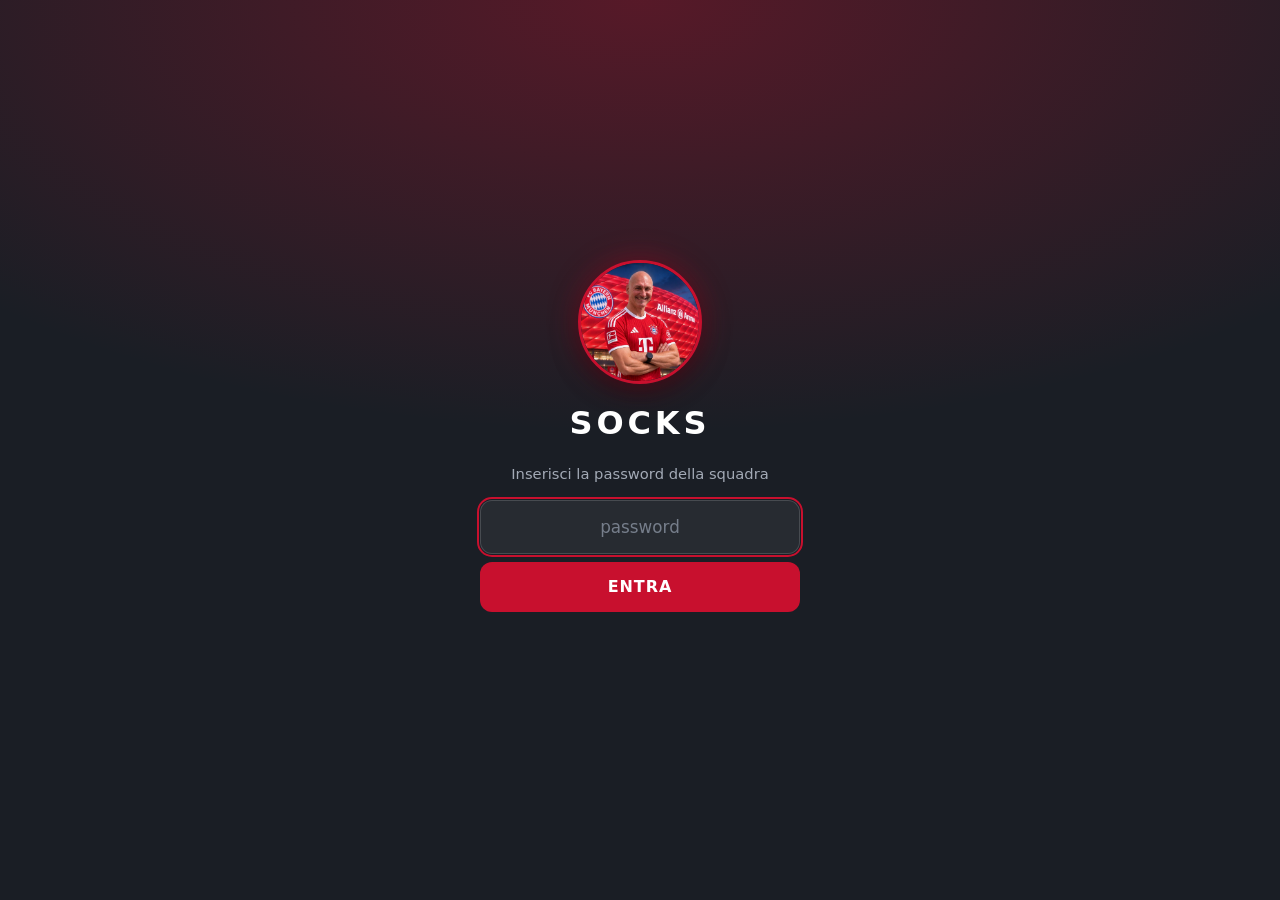
<file: index.html>
<!doctype html>
<html lang="it">
<head>
<meta charset="utf-8">
<meta name="viewport" content="width=device-width, initial-scale=1, viewport-fit=cover">
<meta name="theme-color" content="#1a1e25">
<meta name="apple-mobile-web-app-capable" content="yes">
<meta name="apple-mobile-web-app-status-bar-style" content="black-translucent">
<meta http-equiv="Content-Security-Policy" content="default-src 'none'; script-src 'self'; style-src 'self' 'unsafe-inline'; img-src 'self' data:; manifest-src 'self'; connect-src 'self'; base-uri 'none'; form-action 'self'">
<title>SOCKS</title>
<link rel="manifest" href="manifest.webmanifest">
<link rel="icon" href="icons/logo.jpg" type="image/jpeg">
<link rel="apple-touch-icon" href="icons/logo.jpg">
<link rel="stylesheet" href="css/app.css">
</head>
<body>
<div id="app"><p class="caricamento">Caricamento…</p></div>
<script type="module" src="js/app.js"></script>
</body>
</html>
</file>
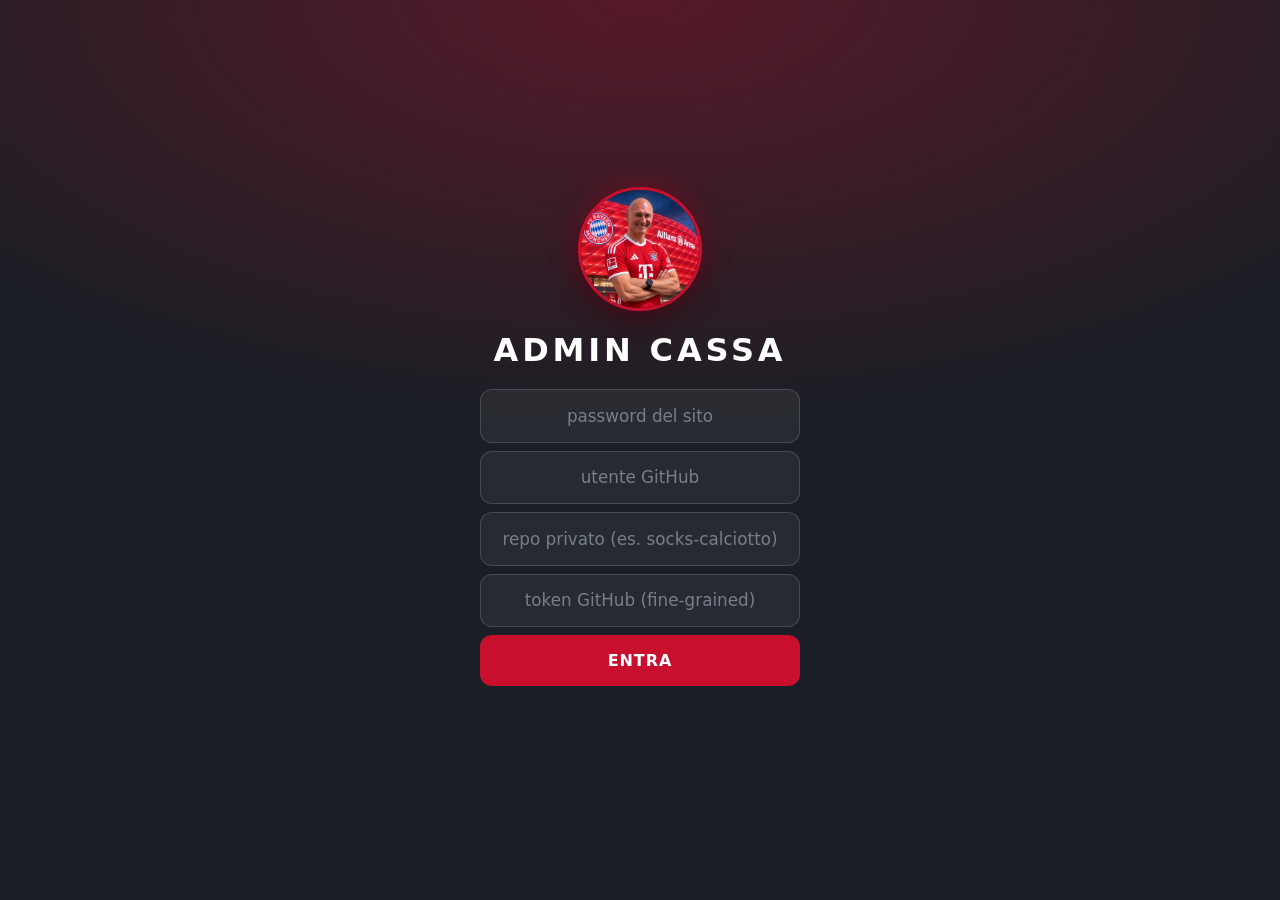
<file: admin.html>
<!doctype html>
<html lang="it">
<head>
<meta charset="utf-8">
<meta name="viewport" content="width=device-width, initial-scale=1, viewport-fit=cover">
<meta name="theme-color" content="#1a1e25">
<meta name="robots" content="noindex">
<meta http-equiv="Content-Security-Policy" content="default-src 'none'; script-src 'self'; style-src 'self' 'unsafe-inline'; img-src 'self' data:; manifest-src 'self'; connect-src 'self' https://api.github.com; base-uri 'none'; form-action 'self'">
<title>SOCKS · admin</title>
<link rel="icon" href="icons/logo.jpg" type="image/jpeg">
<link rel="apple-touch-icon" href="icons/logo.jpg">
<link rel="stylesheet" href="css/app.css">
<style>
  form.op { display: grid; grid-template-columns: minmax(0, 1fr); gap: var(--s-2); }
  form.op select { width: 100%; min-width: 0; }
  form.op label { display: flex; flex-direction: column; gap: .25rem; font-size: .68rem; color: var(--muto); text-transform: uppercase; letter-spacing: .06em; font-weight: 700; }
  form.op input, form.op select, form.op textarea { padding: .6rem; border: 1px solid var(--bordo); border-radius: var(--r-sm); background: var(--carta); color: var(--testo); font-size: 1rem; font-weight: 400; text-transform: none; letter-spacing: 0; }
  form.op input:focus, form.op select:focus, form.op textarea:focus { outline: 2px solid var(--brand); outline-offset: 1px; }
  .esito-op { min-height: 1.4em; font-size: .9rem; font-weight: 600; }
  .ok { color: var(--ok); } .ko { color: var(--ko); }
  .presenze { display: grid; grid-template-columns: 1fr 1fr; gap: 0 var(--s-3); }
  .presenze label { flex-direction: row; align-items: center; gap: .5rem; padding: .35rem 0; font-size: .95rem; color: var(--testo); text-transform: none; letter-spacing: 0; font-weight: 400; }
  .presenze input { width: 1.1rem; height: 1.1rem; accent-color: var(--brand); }
  .schede { position: sticky; top: 0; z-index: 2; margin: var(--s-2) 0; }
  .anteprima { min-height: 1.2em; font-size: .9rem; }
  form.op label.in-riga { flex-direction: row; align-items: center; gap: .5rem; }
  button.link { background: none; border: 0; padding: 0; font: inherit; font-weight: 700; color: var(--brand); text-decoration: underline; text-underline-offset: 3px; cursor: pointer; text-align: left; }
  .bottone.piccolo { padding: .3rem .6rem; font-size: .8rem; }
  details.giocatore { border-bottom: 1px solid var(--bordo); }
  details.giocatore:last-child { border-bottom: 0; }
  details.giocatore summary { display: flex; justify-content: space-between; align-items: center; gap: var(--s-2); padding: .55rem 0; cursor: pointer; list-style: none; }
  details.giocatore summary::-webkit-details-marker { display: none; }
  details.giocatore summary > span:last-child { text-align: right; white-space: nowrap; }
  details.giocatore form { padding-bottom: var(--s-3); }
  #estratto { scroll-margin-top: 5rem; }
  table.estratto td { vertical-align: top; }
  table.estratto td.sx { white-space: normal; }
  table.estratto .bottone.piccolo { margin-top: .35rem; }
  .controllo { padding: .5rem 0; border-bottom: 1px solid var(--bordo); }
  .controllo:last-of-type { border-bottom: 0; }
</style>
</head>
<body>
<div id="app"><p class="caricamento">Caricamento…</p></div>
<script type="module" src="js/admin.js"></script>
</body>
</html>
</file>
<file: css/app.css>
/* ============================================================================
   SOCKS — design system
   Tre livelli: primitivi (valori grezzi) → semantici (ruolo) → componenti.
   Nei componenti non si usano mai valori grezzi, solo var().
   Palette: rosso e nero della squadra su una scala di grigi chiari.
   ========================================================================== */

/* --- LIVELLO 1: primitivi ------------------------------------------------ */
:root {
  /* rosso squadra */
  --red-50:  #fff1f2;
  --red-100: #ffe0e2;
  --red-200: #fdc3c8;
  --red-300: #f9939c;
  --red-400: #f25a68;
  --red-500: #e12b3c;
  --red-600: #c8102e;   /* primario */
  --red-700: #a50c25;
  --red-800: #820b1f;
  --red-900: #5f0a18;

  /* nero e scala di grigi chiari */
  --n-0:   #ffffff;
  --n-25:  #fbfbfc;
  --n-50:  #f5f6f8;
  --n-100: #eef0f3;
  --n-200: #e2e5ea;
  --n-300: #cfd4dc;
  --n-400: #a3aab6;
  --n-500: #767e8b;
  --n-600: #545b66;
  --n-700: #3a3f48;
  --n-800: #23272d;
  --n-850: #1a1e25;   /* carbone: superfici forti (intestazione, accesso) */
  --n-900: #14171b;
  --n-950: #0a0c0e;

  /* colori di stato (unica eccezione cromatica: il verde della vittoria) */
  --green-100: #d9f2e3;
  --green-600: #0f8a4d;
  --green-400: #34c57e;
  --amber-100: #fff3d4;
  --amber-600: #8a6100;
  --amber-400: #f0b429;

  /* forma e movimento */
  --r-sm: 8px;  --r-md: 12px;  --r-lg: 16px;  --r-full: 999px;
  --s-1: .25rem; --s-2: .5rem; --s-3: .75rem; --s-4: 1rem; --s-6: 1.5rem;
  --shadow-sm: 0 1px 2px rgba(10, 12, 14, .06);
  --shadow-md: 0 4px 16px rgba(10, 12, 14, .10);
  --font: -apple-system, system-ui, "Segoe UI", Roboto, "Helvetica Neue", sans-serif;
  --tab-h: 66px;
}

/* --- LIVELLO 2: semantici (chiaro) --------------------------------------- */
:root {
  color-scheme: light dark;

  --brand:        var(--red-600);
  --brand-hover:  var(--red-700);
  --brand-tint:   var(--red-50);
  --brand-border: var(--red-200);
  --on-brand:     var(--n-0);

  --ink:          var(--n-850);   /* carbone delle superfici forti */
  --on-ink:       var(--n-0);
  --on-ink-muto:  var(--n-400);

  --sfondo:       var(--n-50);
  --carta:        var(--n-0);
  --carta-alt:    var(--n-25);
  --testo:        var(--n-900);
  --muto:         var(--n-500);
  --bordo:        var(--n-200);
  --bordo-forte:  var(--n-300);

  --ok:      var(--green-600);
  --ok-tint: var(--green-100);
  --neutro:  var(--n-400);
  --ko:      var(--red-600);
  --avviso-bg:     var(--amber-100);
  --avviso:        var(--amber-600);
  --avviso-bordo:  #f5dfa8;
}

/* --- LIVELLO 2b: semantici (scuro) --------------------------------------- */
@media (prefers-color-scheme: dark) {
  :root {
    --brand:        var(--red-500);
    --brand-hover:  var(--red-400);
    --brand-tint:   rgba(225, 43, 60, .14);
    --brand-border: rgba(225, 43, 60, .35);

    /* al buio l'intestazione è più chiara della pagina, così stacca */
    --ink:          var(--n-850);
    --sfondo:       var(--n-950);
    --carta:        var(--n-900);
    --carta-alt:    #101317;
    --testo:        var(--n-100);
    --muto:         var(--n-400);
    --bordo:        #262a30;
    --bordo-forte:  #343941;

    --ok:      var(--green-400);
    --ok-tint: rgba(52, 197, 126, .16);
    --neutro:  var(--n-600);
    --ko:      var(--red-400);
    --avviso-bg:    rgba(240, 180, 41, .12);
    --avviso:       var(--amber-400);
    --avviso-bordo: rgba(240, 180, 41, .3);
    --shadow-sm: 0 1px 2px rgba(0, 0, 0, .5);
    --shadow-md: 0 4px 16px rgba(0, 0, 0, .55);
  }
}

/* --- LIVELLO 3: componenti ----------------------------------------------- */

* { box-sizing: border-box; }
html, body {
  margin: 0; background: var(--sfondo); color: var(--testo);
  font: 16px/1.45 var(--font);
  -webkit-font-smoothing: antialiased; -webkit-text-size-adjust: 100%;
}
a { color: var(--brand); text-decoration-thickness: 1px; text-underline-offset: 2px; }
button, select, input, textarea { font: inherit; }
button { cursor: pointer; }
.caricamento { text-align: center; padding: 3rem 1rem; color: var(--muto); }

/* Intestazione: barra nera con filo rosso, come una fascia da capitano */
header.testa {
  position: sticky; top: 0; z-index: 5;
  background: var(--ink); color: var(--on-ink);
  border-bottom: 3px solid var(--brand);
  padding: var(--s-3) var(--s-4); padding-top: max(var(--s-3), env(safe-area-inset-top));
  display: flex; align-items: center; gap: var(--s-3);
}
.logo-squadra {
  width: 36px; height: 36px;
  border-radius: var(--r-full);
  object-fit: cover; object-position: top center;
  border: 2px solid var(--brand);
  box-shadow: 0 2px 8px rgba(0, 0, 0, .4);
  flex-shrink: 0;
}
header.testa h1 {
  font-size: 1.05rem; margin: 0; flex: 1;
  font-weight: 800; letter-spacing: .09em; text-transform: uppercase;
}
header.testa .agg { font-size: .7rem; color: var(--on-ink-muto); text-align: right; line-height: 1.25; font-variant-numeric: tabular-nums; }
header.testa .agg .stale {
  display: inline-block; margin-top: 3px; background: var(--brand); color: var(--on-brand);
  border-radius: var(--r-sm); padding: .05rem .4rem; font-weight: 700; font-size: .68rem;
  text-transform: uppercase; letter-spacing: .04em;
}
header.testa button {
  background: transparent; color: var(--on-ink); border: 1px solid rgba(255, 255, 255, .28);
  border-radius: var(--r-sm); padding: .3rem .6rem; font-size: .82rem; font-weight: 600;
}
header.testa button:active { background: rgba(255, 255, 255, .12); }

main {
  padding: var(--s-4);
  padding-bottom: calc(var(--tab-h) + var(--s-4) + env(safe-area-inset-bottom));
  max-width: 720px; margin: 0 auto;
}
main h2 { font-size: 1.35rem; margin: 0 0 var(--s-3); font-weight: 800; letter-spacing: -.015em; }
main h3 {
  font-size: .74rem; margin: var(--s-6) 0 var(--s-2); color: var(--muto);
  text-transform: uppercase; letter-spacing: .09em; font-weight: 700;
}

.card {
  background: var(--carta); border: 1px solid var(--bordo); border-radius: var(--r-lg);
  padding: var(--s-3) var(--s-4); margin-bottom: var(--s-3); box-shadow: var(--shadow-sm);
}
.card h3 { margin-top: 0; }
.card.avviso { background: var(--avviso-bg); color: var(--avviso); border-color: var(--avviso-bordo); box-shadow: none; }
.card.avviso a { color: inherit; }
.vuoto { color: var(--muto); text-align: center; padding: var(--s-6) var(--s-2); font-size: .92rem; }
.grande { font-size: 1.9rem; font-weight: 800; line-height: 1.05; letter-spacing: -.02em; font-variant-numeric: tabular-nums; }
.muto { color: var(--muto); font-size: .88rem; }
.riga { display: flex; justify-content: space-between; align-items: baseline; gap: var(--s-2); }
.riga + .riga { margin-top: var(--s-1); }

/* Riquadri statistica: numero grande, etichetta micro */
.griglia { display: grid; grid-template-columns: repeat(auto-fit, minmax(120px, 1fr)); gap: var(--s-2); }
.griglia .cella {
  background: var(--carta); border: 1px solid var(--bordo); border-radius: var(--r-md);
  padding: var(--s-3); box-shadow: var(--shadow-sm);
}
.griglia .cella .n { font-size: 1.45rem; font-weight: 800; letter-spacing: -.02em; font-variant-numeric: tabular-nums; }
.griglia .cella .l { font-size: .68rem; color: var(--muto); text-transform: uppercase; letter-spacing: .07em; font-weight: 700; margin-top: 2px; }
/* Le ultime cinque devono stare su una riga sola anche nella colonna più stretta */
.griglia .cella .n { white-space: nowrap; }
.griglia .cella .n .esito { min-width: 1.15rem; padding: .12rem .22rem; font-size: .66rem; }

table.tab { width: 100%; border-collapse: collapse; font-size: .9rem; font-variant-numeric: tabular-nums; }
table.tab th, table.tab td { padding: .5rem .4rem; text-align: right; border-bottom: 1px solid var(--bordo); white-space: nowrap; }
table.tab tr:last-child td { border-bottom: 0; }
table.tab th { color: var(--muto); font-weight: 700; font-size: .68rem; text-transform: uppercase; letter-spacing: .06em; }
table.tab th:first-child, table.tab td:first-child, table.tab .sx { text-align: left; }
/* la nostra squadra: fondo rosso tenue e barra rossa a sinistra */
table.tab tr.noi { background: var(--brand-tint); font-weight: 700; }
table.tab tr.noi td:first-child { box-shadow: inset 3px 0 0 var(--brand); }
table.tab td.nome { max-width: 42vw; overflow: hidden; text-overflow: ellipsis; }
/* I nomi nelle tabelle sono nomi, non link da rincorrere: quando ogni riga è cliccabile il
   colore non distingue più niente. Resta la sottolineatura come affordance, il rosso torna al tocco. */
table.tab td.nome a, .formazioni th a { color: inherit; text-decoration-color: var(--bordo-forte); text-underline-offset: 3px; }
table.tab td.nome a:hover, table.tab td.nome a:focus-visible,
.formazioni th a:hover, .formazioni th a:focus-visible { color: var(--brand); text-decoration-color: currentColor; }
.scroll-x { overflow-x: auto; -webkit-overflow-scrolling: touch; }

.esito {
  display: inline-block; min-width: 1.5rem; text-align: center; border-radius: var(--r-sm);
  color: var(--n-0); font-weight: 800; font-size: .72rem; padding: .15rem .35rem; letter-spacing: .02em;
}
.esito.V { background: var(--ok); }
.esito.N { background: var(--neutro); }
.esito.P { background: var(--ko); }
.esito.x { background: var(--bordo); color: var(--muto); }
.pos { color: var(--ok); font-weight: 700; }
.neg { color: var(--ko); font-weight: 700; }

.partita { display: grid; grid-template-columns: 1fr auto 1fr; align-items: center; gap: var(--s-2); padding: var(--s-2) 0; border-bottom: 1px solid var(--bordo); }
.partita:last-child, details.partita-det:last-child .partita { border-bottom: 0; }
.partita .sq { font-weight: 700; font-size: .95rem; line-height: 1.25; }
.partita .sq.osp { text-align: right; }
.partita .ris { font-size: 1.15rem; font-weight: 800; min-width: 3.6rem; text-align: center; font-variant-numeric: tabular-nums; letter-spacing: -.01em; }
.partita .quando { grid-column: 1 / -1; font-size: .74rem; color: var(--muto); display: flex; align-items: center; gap: .4rem; }
details.partita-det summary { list-style: none; cursor: pointer; border-radius: var(--r-sm); }
details.partita-det summary::-webkit-details-marker { display: none; }
details.partita-det[open] summary { border-bottom: 0; }
details.partita-det .dettaglio { padding: var(--s-2) 0 var(--s-3); font-size: .88rem; border-top: 1px dashed var(--bordo); }
summary.partita { position: relative; padding-right: 1.1rem; }
/* Freccia: compare solo dove c'è davvero un tabellino da aprire, e risponde al tocco */
.freccia {
  position: absolute; right: 0; top: .95rem; width: 7px; height: 7px;
  border-right: 2px solid var(--muto); border-bottom: 2px solid var(--muto); transform: rotate(45deg);
}
details.partita-det[open] .freccia { transform: rotate(-135deg); }
@media (prefers-reduced-motion: no-preference) { .freccia { transition: transform .18s ease; } }

/* Tutta la giornata: il rosso è dei SOCKS e marca la nostra partita, tutto il resto tace.
   La barra sborda nel padding della card, così si legge come un segnaposto sul bordo. */
.giornata.intera .nostra { position: relative; }
.giornata.intera .nostra::before {
  content: ""; position: absolute; left: calc(var(--s-4) * -1); top: 0; bottom: 0; width: 3px;
  background: var(--brand); border-radius: 0 var(--r-full) var(--r-full) 0;
}
.giornata.intera .partita:not(.nostra) .sq, .giornata.intera .partita-det:not(.nostra) .sq { font-weight: 600; }
/* Il punteggio resta leggibile su tutte: i risultati di giornata sono il motivo per cui si guarda qui. */
.giornata.intera .partita:not(.nostra) .ris, .giornata.intera .partita-det:not(.nostra) .ris { font-weight: 700; }

/* Il soggetto della pagina Statistiche: quale squadra stiamo guardando. */
.soggetto {
  display: flex; align-items: center; gap: var(--s-2); position: relative;
  background: var(--carta); border: 1px solid var(--bordo); border-radius: var(--r-md);
  padding: var(--s-2) var(--s-3); margin-bottom: var(--s-3); box-shadow: var(--shadow-sm);
}
.soggetto.nostra::before {
  content: ""; position: absolute; left: 0; top: var(--s-2); bottom: var(--s-2); width: 3px;
  background: var(--brand); border-radius: 0 var(--r-full) var(--r-full) 0;
}
.soggetto select {
  flex: 1; min-width: 0; border: 0; background: transparent; color: var(--testo);
  font-size: 1.15rem; font-weight: 800; letter-spacing: -.015em; padding: .2rem 0;
}
.soggetto .rango { color: var(--muto); font-size: .8rem; font-weight: 700; white-space: nowrap; font-variant-numeric: tabular-nums; }
/* Marcatori: una colonna piena, casa a sinistra e ospiti a destra */
.marcatori { display: block; line-height: 1.7; }
.marcatori > div { min-width: 0; }
.marcatori .osp { text-align: right; color: var(--muto); }
/* Formazioni: impilate sul telefono, affiancate da tablet in su */
.formazioni { display: grid; grid-template-columns: 1fr; gap: var(--s-3); margin-top: var(--s-3); }
.formazioni > div { min-width: 0; }
.formazioni table.tab { font-size: .85rem; }
.formazioni table.tab td:first-child { color: var(--muto); width: 1.6rem; }
@media (min-width: 560px) { .formazioni { grid-template-columns: 1fr 1fr; gap: var(--s-4); } }

/* Selettore a segmenti */
.segmenti {
  display: inline-flex; background: var(--n-100); border: 1px solid var(--bordo);
  border-radius: var(--r-md); padding: 3px; gap: 3px; margin-bottom: var(--s-3);
}
.segmenti button, .segmenti a {
  border: 0; background: transparent; color: var(--muto); padding: .35rem .8rem;
  border-radius: calc(var(--r-md) - 4px); font-size: .85rem; font-weight: 600;
  text-decoration: none; display: inline-block;
}
.segmenti button.attivo, .segmenti a.attivo { background: var(--brand); color: var(--on-brand); box-shadow: var(--shadow-sm); }
.segmenti a:focus-visible, summary.partita:focus-visible, .soggetto select:focus-visible {
  outline: 2px solid var(--brand); outline-offset: 2px;
}
@media (prefers-color-scheme: dark) { .segmenti { background: var(--carta-alt); } }

.filtri { display: grid; grid-template-columns: 1fr 1fr; gap: var(--s-2); margin-bottom: var(--s-3); }
.filtri label { font-size: .68rem; color: var(--muto); display: flex; flex-direction: column; gap: .25rem; text-transform: uppercase; letter-spacing: .06em; font-weight: 700; }
.filtri select, .filtri input {
  padding: .5rem; border: 1px solid var(--bordo); border-radius: var(--r-sm);
  background: var(--carta); color: var(--testo); width: 100%;
  font-size: .9rem; font-weight: 400; text-transform: none; letter-spacing: 0;
}
.filtri select:focus, .filtri input:focus, .login input:focus { outline: 2px solid var(--brand); outline-offset: 1px; }
.chip {
  display: inline-block; background: var(--n-100); color: var(--muto); border-radius: var(--r-full);
  padding: .1rem .55rem; font-size: .72rem; font-weight: 700; margin: 0 .2rem .2rem 0;
  text-transform: uppercase; letter-spacing: .04em;
}
.chip.chip-ok { background: var(--ok-tint); color: var(--ok); }
.chip.chip-ko { background: var(--brand-tint); color: var(--ko); }
.chip.chip-neutro { background: var(--n-100); color: var(--muto); }
@media (prefers-color-scheme: dark) {
  .chip { background: var(--carta-alt); }
  .chip.chip-ok { background: var(--ok-tint); color: var(--ok); }
  .chip.chip-ko { background: var(--brand-tint); color: var(--ko); }
  .chip.chip-neutro { background: var(--carta-alt); color: var(--muto); }
}

/* Tabellone Rendiconto Presenze e Saldi */
.tab-rendiconto th, .tab-rendiconto td { text-align: center; }
.tab-rendiconto th.sx, .tab-rendiconto td.sx { text-align: left; }
.tab-rendiconto th.col-giornata, .tab-rendiconto td.col-giornata { min-width: 3.4rem; padding: .35rem .25rem; font-size: .84rem; }
.tab-rendiconto .col-fissa {
  position: sticky; left: 0; background: var(--carta); z-index: 2;
  box-shadow: 2px 0 6px rgba(0, 0, 0, .05);
}
.tab-rendiconto thead th.col-fissa { background: var(--carta); z-index: 3; }
.tab-rendiconto tfoot td.col-fissa { background: var(--carta-alt); z-index: 2; }
.tab-rendiconto .muto-th { font-size: .62rem; font-weight: 500; color: var(--muto); display: block; line-height: 1.1; margin-top: 1px; }
.tab-rendiconto .pres-si {
  display: inline-block; padding: .1rem .35rem; border-radius: var(--r-sm);
  background: var(--brand-tint); color: var(--brand); font-weight: 700; font-size: .8rem;
  border: 1px solid var(--brand-border);
}
.tab-rendiconto .pres-no { color: var(--muto); opacity: .45; font-weight: 400; }
.tab-rendiconto .riga-totale td {
  border-top: 2px solid var(--bordo-forte); font-weight: 700; background: var(--carta-alt);
}

/* Grafico andamento: colori dal design system, niente valori grezzi nel JS */
svg.grafico { width: 100%; height: auto; display: block; color: var(--muto); }
svg.grafico .linea { stroke: var(--brand); }
svg.grafico .punto { fill: var(--brand); stroke: var(--carta); }

/* Barra di navigazione */
nav.tabbar {
  position: fixed; bottom: 0; left: 0; right: 0;
  height: calc(var(--tab-h) + env(safe-area-inset-bottom)); padding-bottom: env(safe-area-inset-bottom);
  background: var(--carta); border-top: 1px solid var(--bordo); display: flex; z-index: 5;
}
nav.tabbar a {
  flex: 1; display: flex; flex-direction: column; align-items: center; justify-content: center; gap: 3px;
  text-decoration: none; color: var(--muto); font-size: .66rem; font-weight: 600;
  letter-spacing: .02em; position: relative;
}
nav.tabbar a .ic { font-size: 1.3rem; line-height: 1; }
nav.tabbar a.attivo { color: var(--brand); font-weight: 800; }
nav.tabbar a.attivo::before {
  content: ""; position: absolute; top: 0; left: 50%; transform: translateX(-50%);
  width: 26px; height: 3px; background: var(--brand); border-radius: 0 0 var(--r-full) var(--r-full);
}

/* Accesso: nero pieno con bagliore rosso */
.login {
  min-height: 100vh; display: flex; flex-direction: column; align-items: center; justify-content: center;
  gap: var(--s-4); padding: var(--s-6); text-align: center;
  background:
    radial-gradient(120% 80% at 50% 0%, rgba(200, 16, 46, .35) 0%, transparent 60%),
    var(--ink);
  color: var(--n-0);
}
.login-logo-wrap {
  position: relative;
  display: inline-flex;
  justify-content: center;
  align-items: center;
}
.login-logo {
  width: 124px; height: 124px;
  border-radius: var(--r-full);
  object-fit: cover;
  object-position: top center;
  border: 3px solid var(--brand);
  box-shadow: 0 0 30px rgba(200, 16, 46, .45), 0 8px 24px rgba(0, 0, 0, .6);
}
.login img:not(.login-logo) { width: 92px; height: 92px; }
.login h1 { font-size: 2rem; margin: 0; font-weight: 800; letter-spacing: .12em; text-transform: uppercase; }
.login p { margin: 0; color: var(--n-400); font-size: .92rem; }
.login form { display: flex; flex-direction: column; gap: var(--s-2); width: min(320px, 100%); }
.login input {
  padding: .85rem; border-radius: var(--r-md); border: 1px solid rgba(255, 255, 255, .15);
  background: rgba(255, 255, 255, .06); color: var(--n-0);
  font-size: 1.05rem; text-align: center;
}
.login input::placeholder { color: var(--n-500); }
.login button {
  padding: .85rem; border-radius: var(--r-md); border: 0;
  background: var(--brand); color: var(--on-brand); font-weight: 800; font-size: 1rem;
  text-transform: uppercase; letter-spacing: .06em;
}
.login button:active { background: var(--brand-hover); }
.login .errore { color: var(--red-300); min-height: 1.4em; font-size: .88rem; }

.bottone {
  padding: .55rem .95rem; border-radius: var(--r-sm); border: 1px solid var(--bordo);
  background: var(--carta); color: var(--testo); font-weight: 600; font-size: .9rem;
}
.bottone:active { background: var(--n-100); }
.bottone.primario { background: var(--brand); color: var(--on-brand); border-color: transparent; font-weight: 700; }
.bottone.primario:active { background: var(--brand-hover); }
</file>
